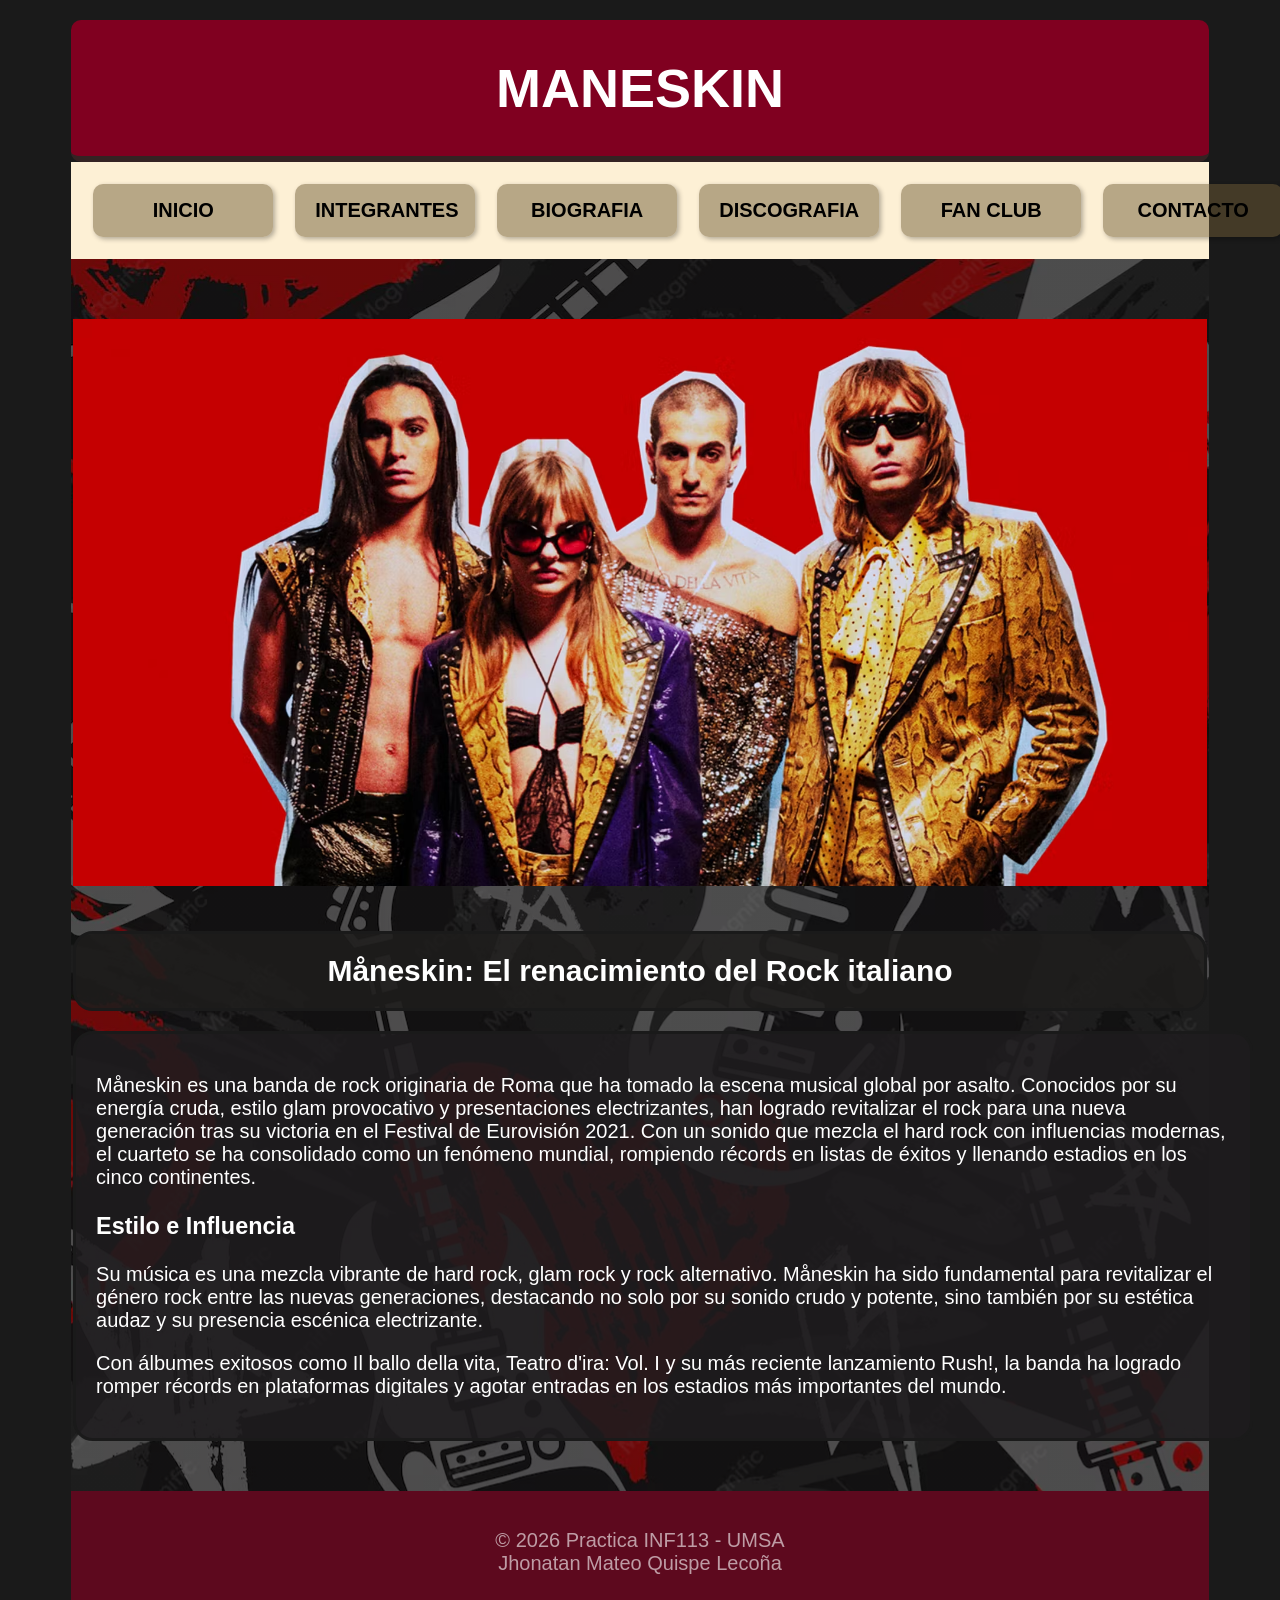
<file: index.html>
<!DOCTYPE html>
<html lang="en">
<head>
    <meta charset="UTF-8">
    <meta name="viewport" content="width=device-width, initial-scale=1.0">
    <title>Maneskin</title>
    <link rel="stylesheet" href="css/estilos.css">
</head>
<body>
    <div class="padre">
        <header>
            <h1>MANESKIN</h1>
        </header>
        <nav> 
            <table class="tabladenavegacion">
                <tr>
                    <td><a href="#"class="caja">INICIO</a></td>
                    <td><a href="pag/pag2.html"class="caja">INTEGRANTES</a></td>
                    <td><a href="pag/pag3.html"class="caja">BIOGRAFIA</a></td>
                    <td><a href="pag/pag4.html"class="caja">DISCOGRAFIA</a></td>
                    <td><a href="pag/pag5.html"class="caja">FAN CLUB</a></td>
                    <td><a href="pag/pag6.html"class="caja">CONTACTO</a></td>
                </tr>
            </table>
        </nav>
        <section class="contenido">
            <div class="imgportada">
                <img src="img/portada.jpg" alt="">
            <div class="Informacion">
                <h1>Måneskin: El renacimiento del Rock italiano</h1>
                <div class="text1">
                <p>
                    Måneskin es una banda de rock originaria de Roma que ha tomado la escena musical global por asalto. Conocidos por su energía cruda, estilo glam provocativo y presentaciones electrizantes, han logrado revitalizar el rock para una nueva generación tras su victoria en el Festival de Eurovisión 2021. Con un sonido que mezcla el hard rock con influencias modernas, el cuarteto se ha consolidado como un fenómeno mundial, rompiendo récords en listas de éxitos y llenando estadios en los cinco continentes.
                </P>
                <h3>Estilo e Influencia</h3>
                <p>
                    Su música es una mezcla vibrante de hard rock, glam rock y rock alternativo. Måneskin ha sido fundamental para revitalizar el género rock entre las nuevas generaciones, destacando no solo por su sonido crudo y potente, sino también por su estética audaz y su presencia escénica electrizante.
                </p>
                <p>
                    Con álbumes exitosos como Il ballo della vita, Teatro d'ira: Vol. I y su más reciente lanzamiento Rush!, la banda ha logrado romper récords en plataformas digitales y agotar entradas en los estadios más importantes del mundo.
                </p>
                </div>
        </section>
        <footer>
            <p>&copy; 2026 Practica INF113 - UMSA
            <br>
                Jhonatan Mateo Quispe Lecoña</p>
        </footer>
    </div>
</body>
</html>
</file>
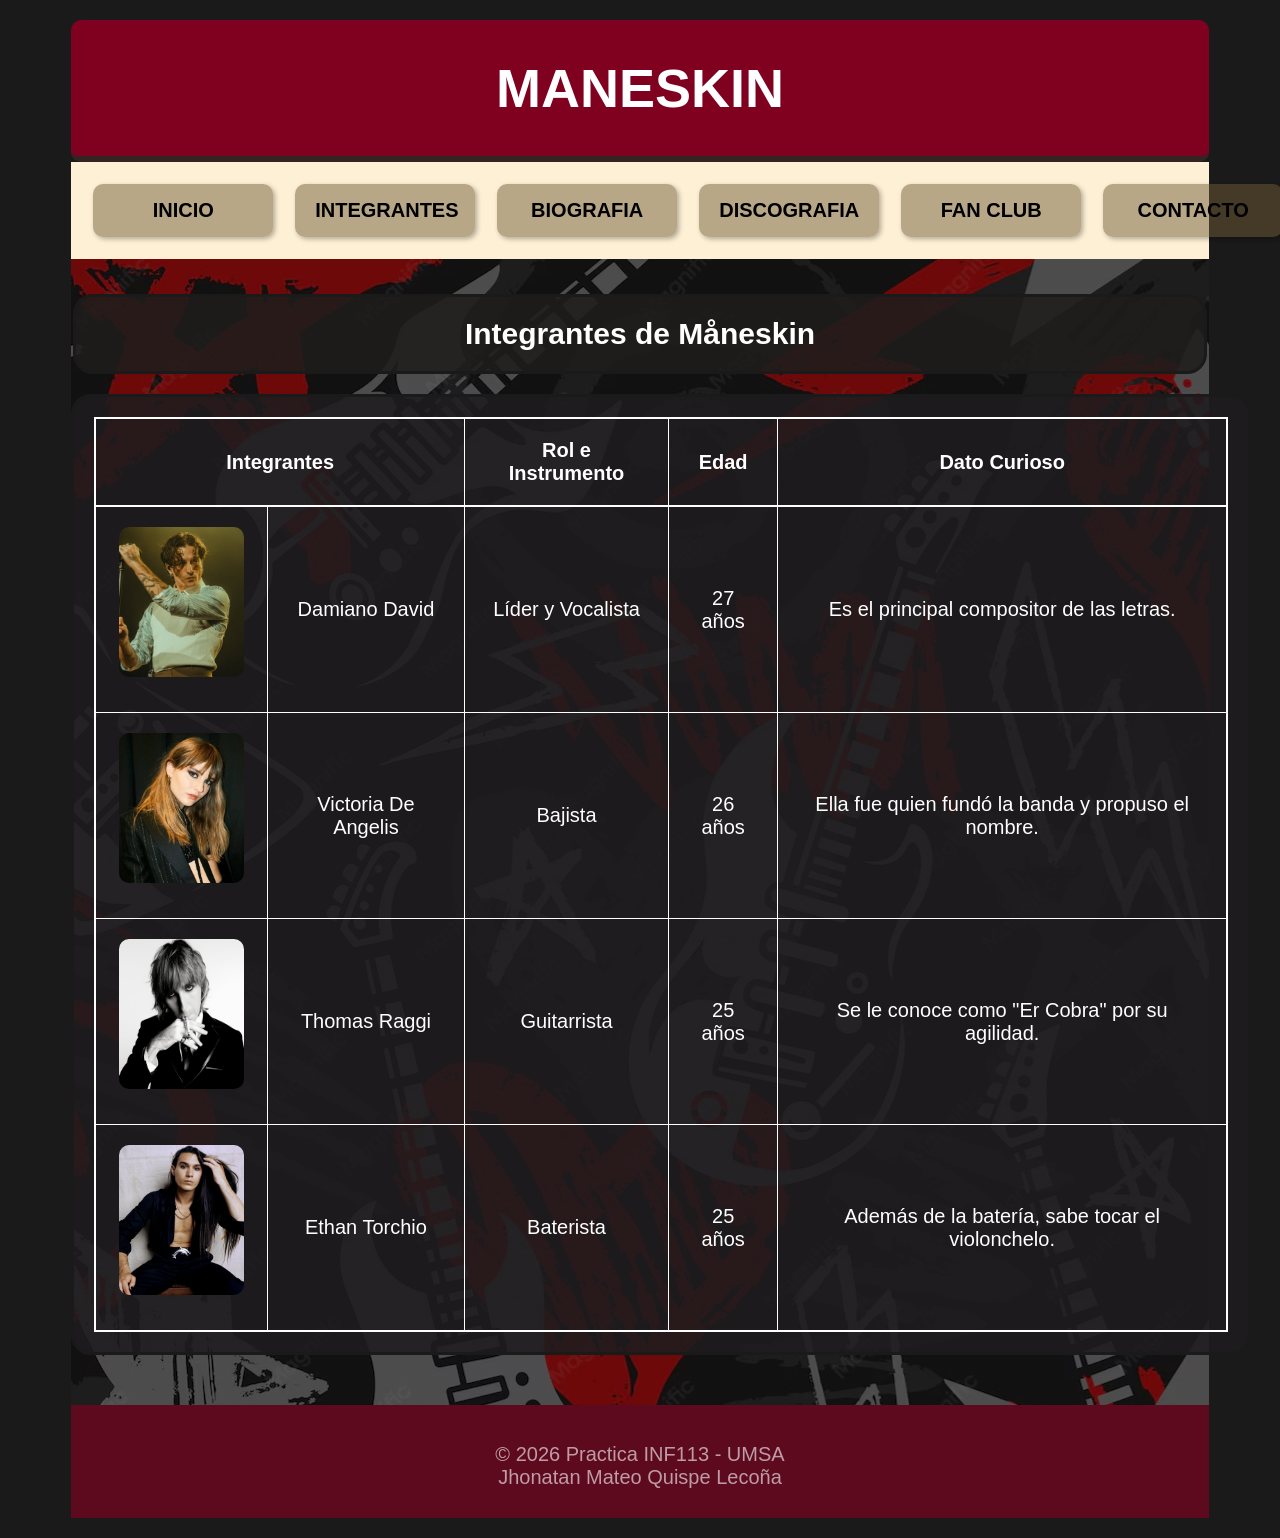
<file: pag/pag2.html>
<!DOCTYPE html>
<html lang="en">
<head>
    <meta charset="UTF-8">
    <meta name="viewport" content="width=device-width, initial-scale=1.0">
    <title>Integrates</title>
    <link rel="stylesheet" href="../css/estilos.css">
</head>
<body>
    <div class="padre">
        <header>
            <h1>MANESKIN</h1>
        </header>
        <nav> 
            <table class="tabladenavegacion">
                <tr>
                    <td><a href="../index.html"class="caja">INICIO</a></td>
                    <td><a href="#"class="caja">INTEGRANTES</a></td>
                    <td><a href="pag3.html"class="caja">BIOGRAFIA</a></td>
                    <td><a href="pag4.html"class="caja">DISCOGRAFIA</a></td>
                    <td><a href="pag5.html"class="caja">FAN CLUB</a></td>
                    <td><a href="pag6.html"class="caja">CONTACTO</a></td>
                </tr>
            </table>
        </nav>
         <section class="contenido">
            <div class="Informacion">
                <h1>Integrantes de Måneskin</h1>
            </div>
            <div class="text1">
                <table border class="integrantestabla">
                    <thead>
                        <tr>
                            <th colspan="2">Integrantes</th>
                            <th>Rol e Instrumento</th>
                            <th>Edad</th>
                            <th>Dato Curioso</th>
                        </tr>
                    </thead>
                    <tbody>
                        <tr>
                            <td><img src="../img/damiano.jpg"></td>
                            <td>Damiano David</td>
                            <td>Líder y Vocalista</td>
                            <td>27 años</td>
                            <td>Es el principal compositor de las letras.</td>
                        </tr>
                        <tr>
                            <td><img src="../img/victoria.jpg"></td>
                            <td>Victoria De Angelis</td>
                            <td>Bajista</td>
                            <td>26 años</td>
                            <td>Ella fue quien fundó la banda y propuso el nombre.</td>
                        </tr>
                        <tr>
                            <td><img src="../img/thomas.jpg"></td>
                            <td>Thomas Raggi</td>
                            <td>Guitarrista</td>
                            <td>25 años</td>
                            <td>Se le conoce como "Er Cobra" por su agilidad.</td>
                        </tr>
                        <tr>
                            <td><img src="../img/ethan.jpg"></td>
                            <td>Ethan Torchio</td>
                            <td>Baterista</td>
                            <td>25 años</td>
                            <td>Además de la batería, sabe tocar el violonchelo.</td>
                        </tr>
                    </tbody>
                </table>
            </div>
        </section>
        <footer>
            <p>&copy; 2026 Practica INF113 - UMSA
            <br>
                Jhonatan Mateo Quispe Lecoña</p>
        </footer>
    </div>
</body>
</html>
</file>
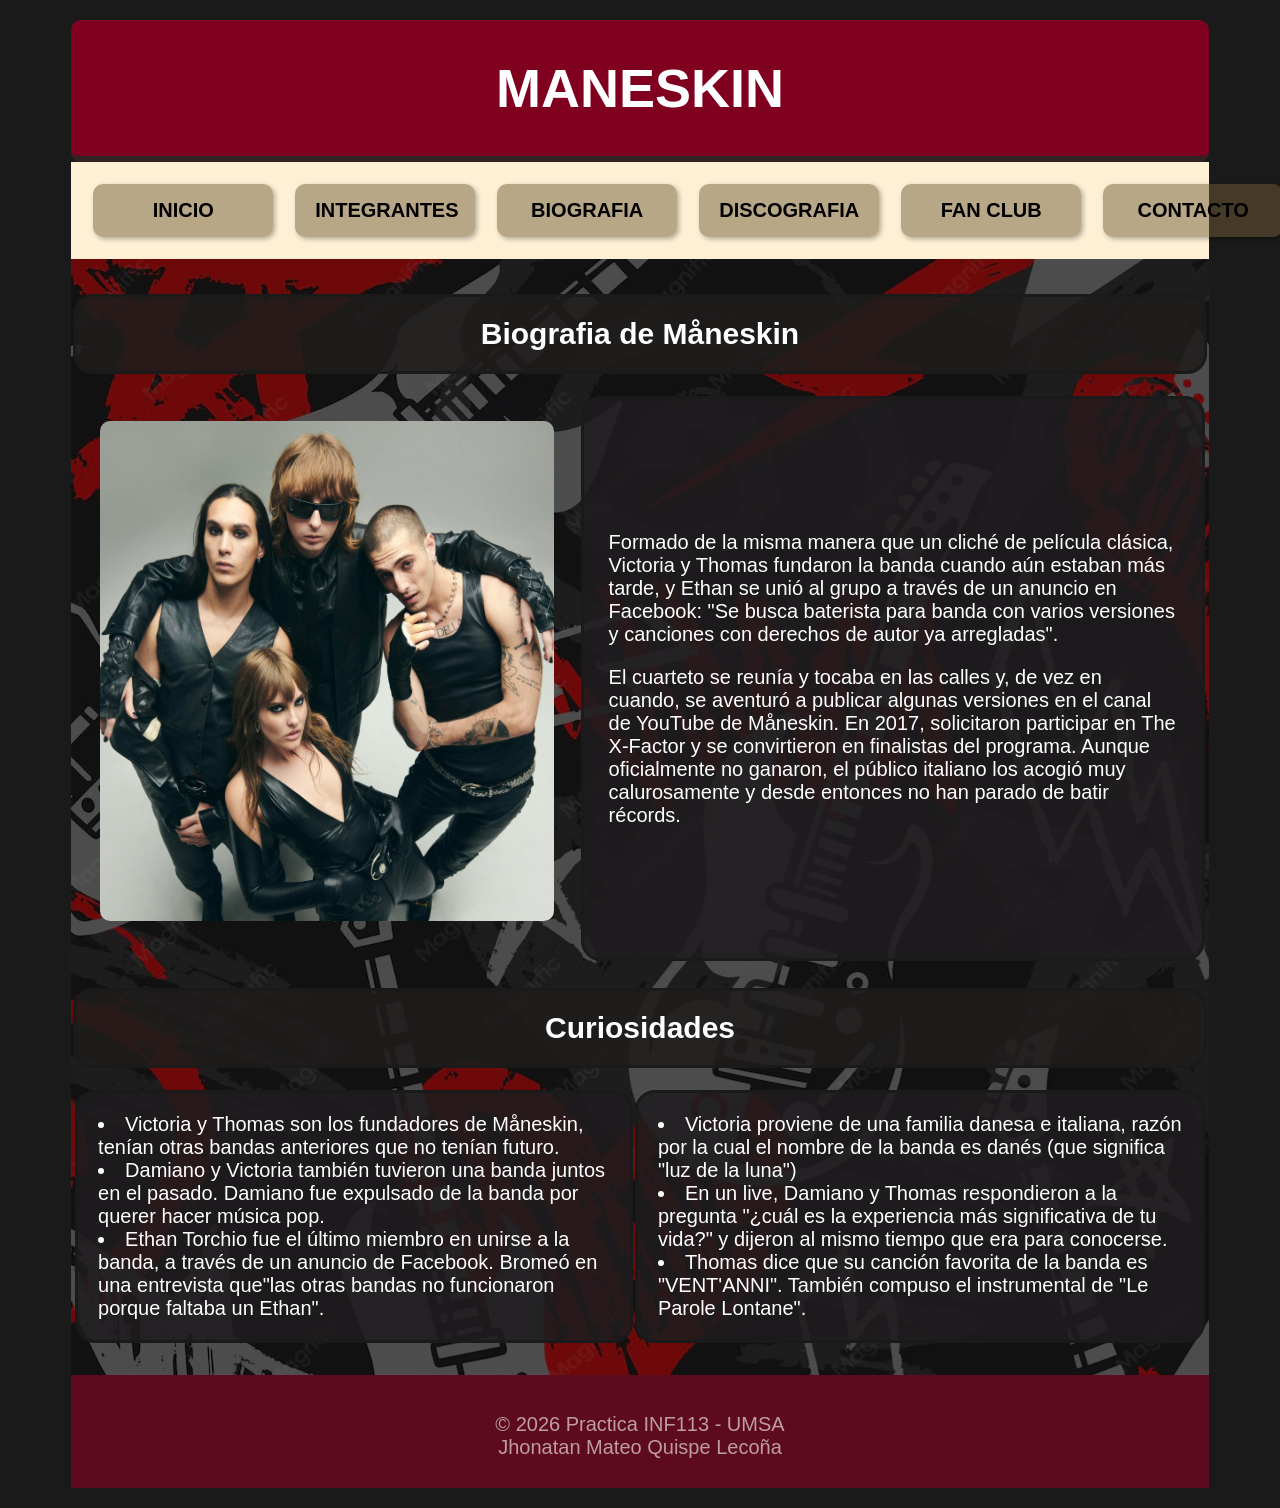
<file: pag/pag3.html>
<!DOCTYPE html>
<html lang="en">
<head>
    <meta charset="UTF-8">
    <meta name="viewport" content="width=device-width, initial-scale=1.0">
    <title>Biografia</title>
    <link rel="stylesheet" href="../css/estilos.css">
</head>
<body>
    <div class="padre">
        <header>
            <h1>MANESKIN</h1>
        </header>
        <nav> 
            <table class="tabladenavegacion">
                <tr>
                    <td><a href="../index.html"class="caja">INICIO</a></td>
                    <td><a href="pag2.html"class="caja">INTEGRANTES</a></td>
                    <td><a href="#"class="caja">BIOGRAFIA</a></td>
                    <td><a href="pag4.html"class="caja">DISCOGRAFIA</a></td>
                    <td><a href="pag5.html"class="caja">FAN CLUB</a></td>
                    <td><a href="pag6.html"class="caja">CONTACTO</a></td>
                </tr>
            </table>
        </nav>
         <section class="contenido">
            <div class="Informacion">
                <h1>Biografia de Måneskin</h1>
            </div>
            <div class="Informacion">

                <table class="tablabio">
                    <tbody>
                    <tr>
                        <td>
                            <img src="../img/portada2.jpg">
                        </td>
                        <td class="text1">
                            <p>
                                Formado de la misma manera que un cliché de película clásica,
                                Victoria y Thomas fundaron la banda cuando aún estaban
                 
                                más tarde, y Ethan se unió al grupo a través de un anuncio en
                                Facebook: "Se busca baterista para banda con varios
                                versiones y canciones con derechos de autor ya arregladas".
                            </p>
                            <p>
                                El cuarteto se reunía y tocaba en las calles y, de vez en cuando,
                                se aventuró a publicar algunas versiones en el canal de YouTube de Måneskin. En 2017, solicitaron participar en The X-Factor y se convirtieron en finalistas del programa. Aunque oficialmente no ganaron, el público italiano los acogió muy calurosamente y desde entonces no han parado de batir récords.
                            </p>
                        </td>
                        
                    </tr>
                    </tbody>
                </table>
                
            <div>
                <h1>Curiosidades</h1>
            </div>
                <table>
                    
                        <tbody>
                            <tr>
                                <td class="text1">
                                    <li>Victoria y Thomas son los fundadores de Måneskin, tenían otras bandas anteriores que no tenían futuro.</li>
                                    <li>Damiano y Victoria también tuvieron una banda juntos en el pasado. Damiano fue expulsado de la banda por querer hacer música pop.</li>
                                    <li>Ethan Torchio fue el último miembro en unirse a la banda, a través de un anuncio de Facebook. Bromeó en una entrevista que"las otras bandas no funcionaron porque faltaba un Ethan".</li>
                                </td>
                                <td class="text1"> 
                                    <li>Victoria proviene de una familia danesa e italiana, razón por la cual el nombre de la banda es danés (que significa "luz de la luna")</li>
                                    <li>En un live, Damiano y Thomas respondieron a la pregunta "¿cuál es la experiencia más significativa de tu vida?" y dijeron al mismo tiempo que era para conocerse.</li>
                                    <li>Thomas dice que su canción favorita de la banda es "VENT'ANNI". También compuso el instrumental de "Le Parole Lontane".</li>
                                </td>
                            </tr>
                        </tbody>
                    
                </table>

            </div>
        </section>
        <footer>
            <p>&copy; 2026 Practica INF113 - UMSA
            <br>
                Jhonatan Mateo Quispe Lecoña</p>
        </footer>
    </div>
</body>
</html>
</file>
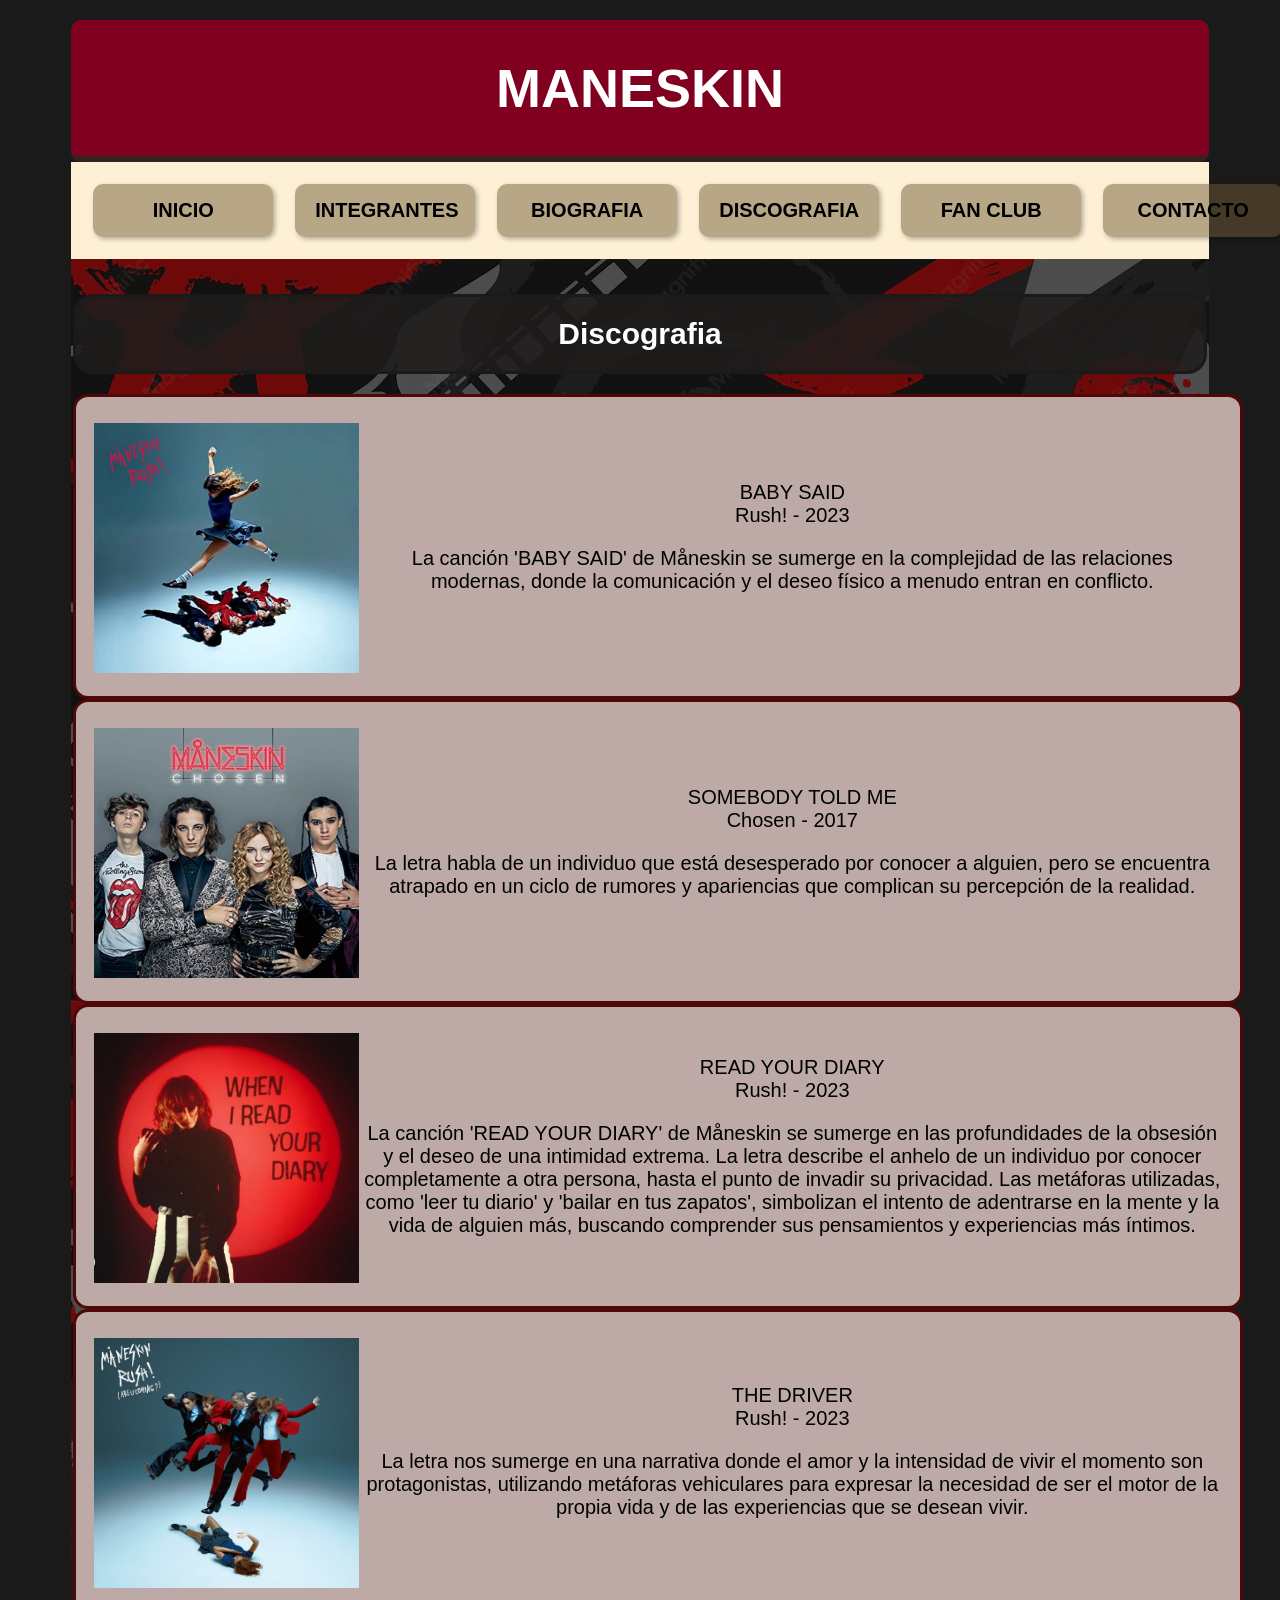
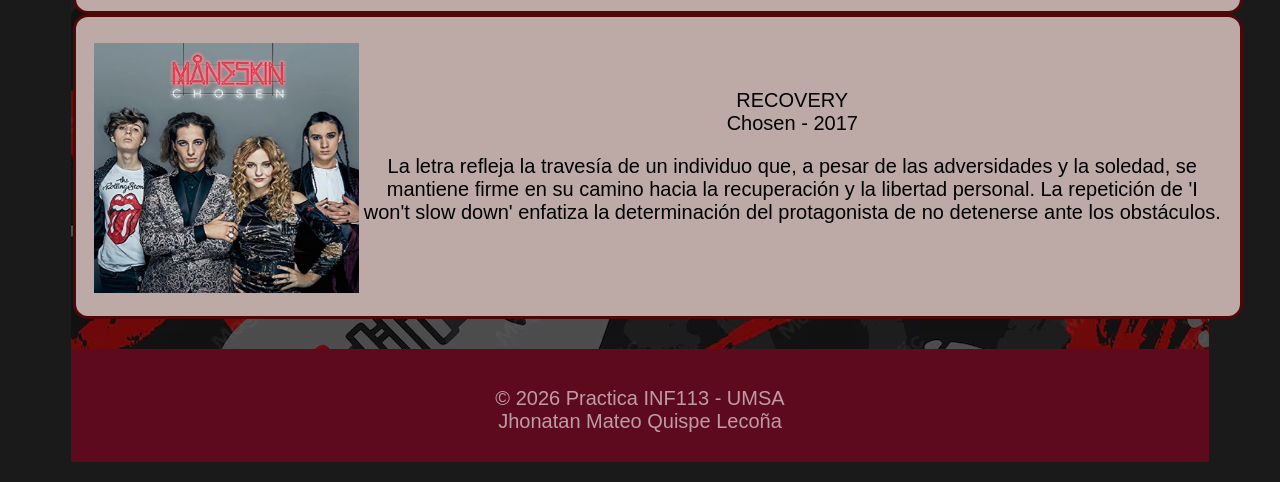
<file: pag/pag4.html>
<!DOCTYPE html>
<html lang="en">
<head>
    <meta charset="UTF-8">
    <meta name="viewport" content="width=device-width, initial-scale=1.0">
    <title>Discografia</title>
    <link rel="stylesheet" href="../css/estilos.css">
</head>
<body>
    <div class="padre">
        <header>
            <h1>MANESKIN</h1>
        </header>
        <nav> 
            <table class="tabladenavegacion">
                <tr>
                    <td><a href="../index.html"class="caja">INICIO</a></td>
                    <td><a href="pag2.html"class="caja">INTEGRANTES</a></td>
                    <td><a href="pag3.html"class="caja">BIOGRAFIA</a></td>
                    <td><a href="#"class="caja">DISCOGRAFIA</a></td>
                    <td><a href="pag5.html"class="caja">FAN CLUB</a></td>
                    <td><a href="pag6.html"class="caja">CONTACTO</a></td>
                </tr>
            </table>
        </nav>
         <section class="contenido">
            <div class="Informacion">
                <h1>Discografia</h1>
                <div class="tarjeta">
                    <table>
                        <tbody>
                            <tr>
                                <td>
                                    <img src="../img/babysaid.jpg" alt="">
                                </td>
                                <td>
                                    BABY SAID
                                    <br> Rush! - 2023
                                    <p>
                                        La canción 'BABY SAID' de Måneskin se sumerge en la complejidad de las relaciones modernas, donde la comunicación y el deseo físico a menudo entran en conflicto.
                                    </p> 
                                </td>
                            </tr>
                        </tbody>
                    </table>
                </div>
                                <div class="tarjeta">
                    <table>
                        <tbody>
                            <tr>
                                <td>
                                    <img src="../img/chosen.jpg" alt="">
                                </td>
                                <td>
                                    SOMEBODY TOLD ME
                                    <br> Chosen - 2017
                                    <p>
                                        La letra habla de un individuo que está desesperado por conocer a alguien, pero se encuentra atrapado en un ciclo de rumores y apariencias que complican su percepción de la realidad.
                                    </p> 
                                </td>
                            </tr>
                        </tbody>
                    </table>
                </div>
                                <div class="tarjeta">
                    <table>
                        <tbody>
                            <tr>
                                <td>
                                    <img src="../img/read1.jpg" alt="">
                                </td>
                                <td>
                                    READ YOUR DIARY
                                    <br> Rush! - 2023
                                    <p>
                                        La canción 'READ YOUR DIARY' de Måneskin se sumerge en las profundidades de la obsesión y el deseo de una intimidad extrema. La letra describe el anhelo de un individuo por conocer completamente a otra persona, hasta el punto de invadir su privacidad. Las metáforas utilizadas, como 'leer tu diario' y 'bailar en tus zapatos', simbolizan el intento de adentrarse en la mente y la vida de alguien más, buscando comprender sus pensamientos y experiencias más íntimos.
                                    </p> 
                                </td>
                            </tr>
                        </tbody>
                    </table>
                </div>
                                <div class="tarjeta">
                    <table>
                        <tbody>
                            <tr>
                                <td>
                                    <img src="../img/read.jpg" alt="">
                                </td>
                                <td>
                                    THE DRIVER
                                    <br> Rush! - 2023
                                    <p>
                                        La letra nos sumerge en una narrativa donde el amor y la intensidad de vivir el momento son protagonistas, utilizando metáforas vehiculares para expresar la necesidad de ser el motor de la propia vida y de las experiencias que se desean vivir.
                                    </p> 
                                </td>
                            </tr>
                        </tbody>
                    </table>
                </div>
                                <div class="tarjeta">
                    <table>
                        <tbody>
                            <tr>
                                <td>
                                    <img src="../img/chosen.jpg" alt="">
                                </td>
                                <td>
                                    RECOVERY
                                    <br> Chosen - 2017
                                    <p>
                                        La letra refleja la travesía de un individuo que, a pesar de las adversidades y la soledad, se mantiene firme en su camino hacia la recuperación y la libertad personal. La repetición de 'I won't slow down' enfatiza la determinación del protagonista de no detenerse ante los obstáculos.
                                    </p> 
                                </td>
                            </tr>
                        </tbody>
                    </table>
                </div>
            </div>
        </section>
        <footer>
            <p>&copy; 2026 Practica INF113 - UMSA
            <br>
                Jhonatan Mateo Quispe Lecoña</p>
        </footer>
    </div>
</body>
</html>
</file>
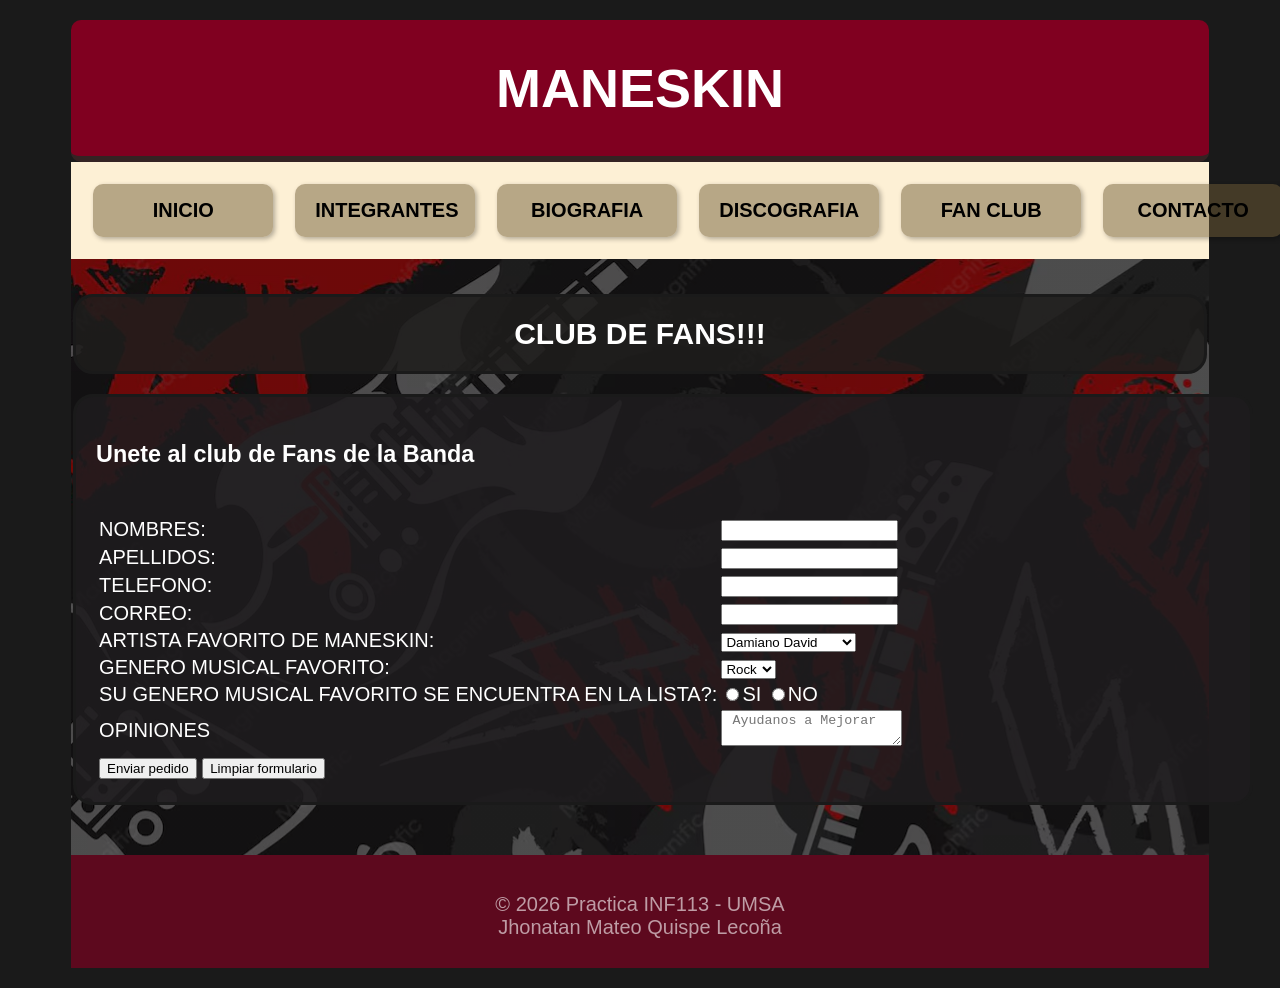
<file: pag/pag5.html>
<!DOCTYPE html>
<html lang="en">
<head>
    <meta charset="UTF-8">
    <meta name="viewport" content="width=device-width, initial-scale=1.0">
    <title>Club de Fans</title>
    <link rel="stylesheet" href="../css/estilos.css">
</head>
<body>
    <div class="padre">
        <header>
            <h1>MANESKIN</h1>
        </header>
        <nav> 
            <table class="tabladenavegacion">
                <tr>
                    <td><a href="../index.html"class="caja">INICIO</a></td>
                    <td><a href="pag2.html"class="caja">INTEGRANTES</a></td>
                    <td><a href="pag3.html"class="caja">BIOGRAFIA</a></td>
                    <td><a href="pag4.html"class="caja">DISCOGRAFIA</a></td>
                    <td><a href="#"class="caja">FAN CLUB</a></td>
                    <td><a href="pag6.html"class="caja">CONTACTO</a></td>
                </tr>
            </table>
        </nav>
         <section class="contenido">
            <div class="Informacion">
                <h1>CLUB DE FANS!!!</h1>
                <div class="text1">

                <h3>Unete al club de Fans de la Banda</h3>
                <form>
                    <table>
                        <tr>
                            <td><label>NOMBRES: </label></td>
                            <td><input type="text" name="nombre" required></td>
                        </tr>
                        <tr>
                            <td><label>APELLIDOS: </label></td>
                            <td><input type="email" name="correo" required></td>
                        </tr>
                         <tr>
                            <td><label>TELEFONO: </label></td>
                            <td><input type="tel" name="telefono" required></td>
                        </tr>
                         <tr>
                            <td><label>CORREO: </label></td>
                            <td><input type="tel" name="telefono" required></td>
                        </tr>

                        <tr>
                            <td><label>ARTISTA FAVORITO DE MANESKIN: </label></td>
                            <td><select name="ARTISTA">
                        <option value="Damiano David">Damiano David</option>
                        <option value="Victoria De Angelis">Victoria De Angelis</option>
                        <option value="Thomas Raggi">Thomas Raggi</option>
                        <option value="Ethan Torchio">Ethan Torchio</option>
                            </select></td>
                        </tr>
                                                <tr>
                            <td><label>GENERO MUSICAL FAVORITO: </label></td>
                            <td><select name="GUSTOS MUSICALES">
                        <option value="Damiano David">Rock</option>
                        <option value="Victoria De Angelis">Pop</option>
                        <option value="Thomas Raggi">Rap</option>
                        <option value="Ethan Torchio">Metal</option>
                            </select></td>
                        </tr>
                        <tr>
                            <td><label>SU GENERO MUSICAL FAVORITO SE ENCUENTRA EN LA LISTA?: </label></td>
                            <br>
                            <td><input type="radio" name="pago">SI
                            <input type="radio" name="pago" >NO</td>
                        </tr>
                        <tr>
                            <td><label>OPINIONES</label></td>
                            <td><textarea placeholder=" Ayudanos a Mejorar"></textarea></td>
                            </td>
                        </tr>
                        <tr>
                            <td colspan="2" class="botones">
                                <button type="submit">Enviar pedido</button>
                                <button type="reset">Limpiar formulario</button>
                            </td>
                        </tr>

                    </table>
                </form>
                </div>
            </div>
        </section>
        <footer>
            <p>&copy; 2026 Practica INF113 - UMSA
            <br>
                Jhonatan Mateo Quispe Lecoña</p>
        </footer>
    </div>
</body>
</html>
</file>
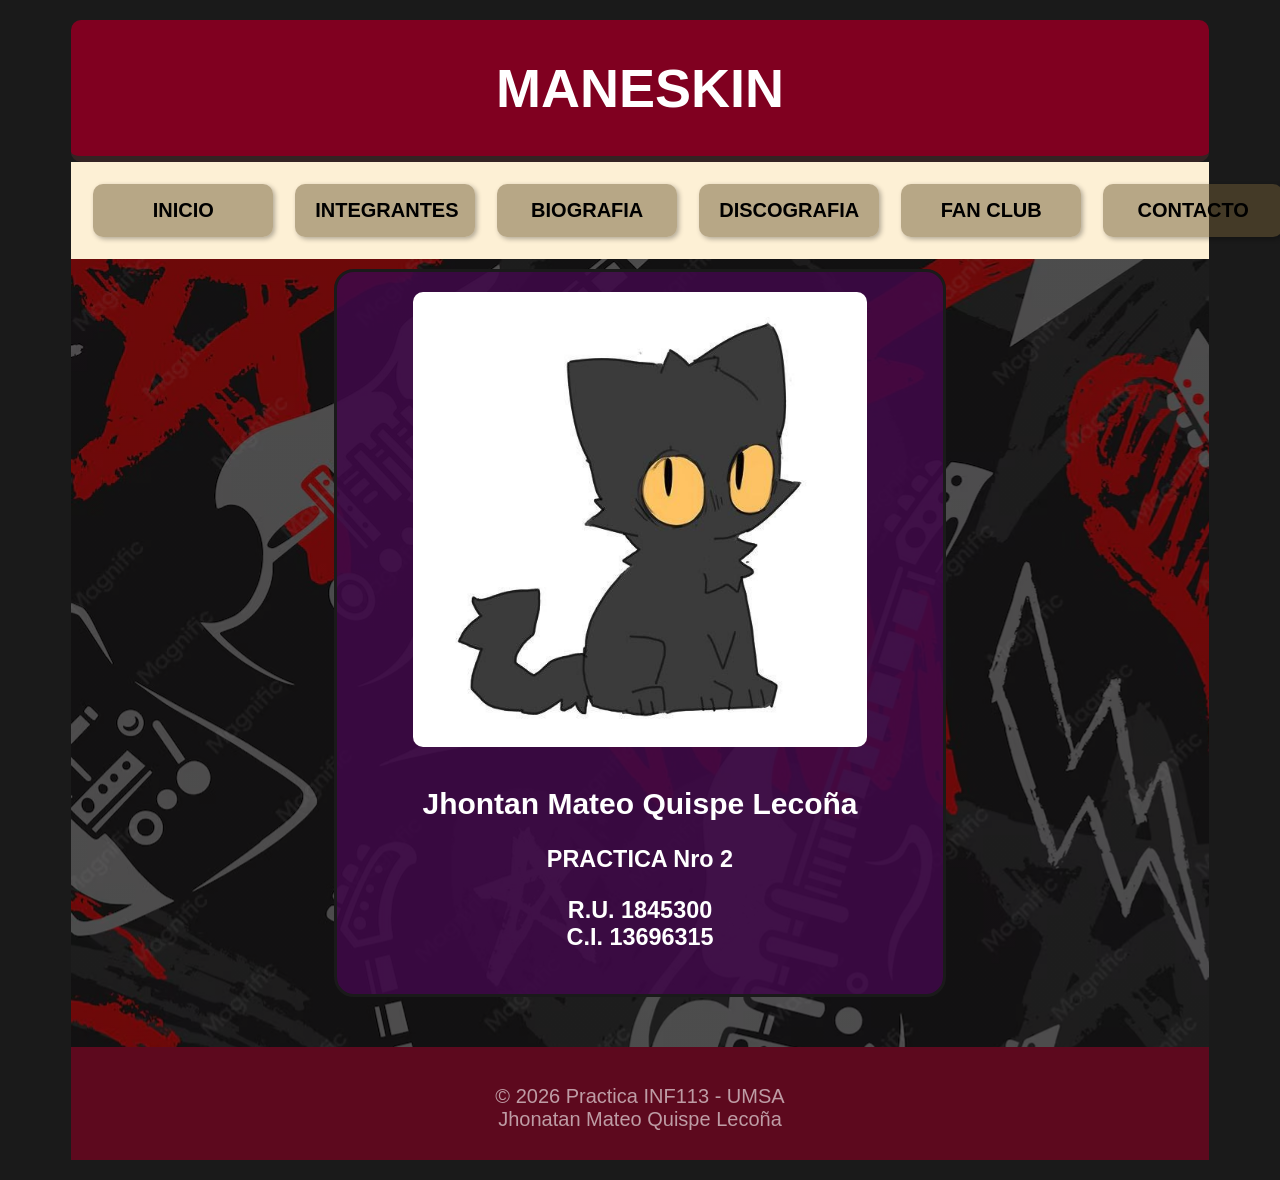
<file: pag/pag6.html>
<!DOCTYPE html>
<html lang="en">
<head>
    <meta charset="UTF-8">
    <meta name="viewport" content="width=device-width, initial-scale=1.0">
    <title>Contacto</title>
    <link rel="stylesheet" href="../css/estilos.css">
</head>
<body>
    <div class="padre">
        <header>
            <h1>MANESKIN</h1>
        </header>
        <nav> 
            <table class="tabladenavegacion">
                <tr>
                    <td><a href="../index.html"class="caja">INICIO</a></td>
                    <td><a href="pag2.html"class="caja">INTEGRANTES</a></td>
                    <td><a href="pag3.html"class="caja">BIOGRAFIA</a></td>
                    <td><a href="pag4.html"class="caja">DISCOGRAFIA</a></td>
                    <td><a href="pag5.html"class="caja">FAN CLUB</a></td>
                    <td><a href="#"class="caja">CONTACTO</a></td>
                </tr>
            </table>
        </nav>
        <section class="contenido">
            <div class="final">
                <div class="imgperfil">
                    <img src="../img/cat.jpg" alt="">
                </div>  
            <h1>
                Jhontan Mateo Quispe Lecoña
            </h1>
            <h3>PRACTICA Nro 2</h3>
            <h3>R.U. 1845300
                <br>
            C.I. 13696315
            </h3>
            </div>
        </section>
        <footer>
            <p>&copy; 2026 Practica INF113 - UMSA
            <br>
                Jhonatan Mateo Quispe Lecoña</p>
        </footer>
    </div>
</body>
</html>
</file>
<file: css/estilos.css>
body{
    background-color: rgb(26, 26, 26);
    color: white;
    font-family: 'Arial', sans-serif;
    font-size: 20px;
}
.padre{
    width: 90%;
    margin: 20px auto;
}
header {

    background-color: #800020;
    padding: 1px;
    text-align: center;
    font-size: 27px;
    border-bottom: 6px solid #342323;
    font-weight: bold;
    border-radius: 10px;

}
nav{
    background-color: rgb(253, 240, 213);
    color: black;
    font-size: 25px;
    padding: 10px;
}
.tabladenavegacion td{
    padding: 10px;

}
.caja{
    display: block;
    width: 140px;
    min-width: 38px;
    padding: 15px 20px;
    border-radius: 10px;
    background-color: rgba(111, 92, 54, 0.494);
    text-align: center;
    color:rgb(0, 0, 0);
    text-decoration: none;
    font-size: 20px;
    font-weight: bold;
    box-shadow: 2px 2px 5px rgba(0, 0, 0, 0.3);
}

.contenido{
    background-image: linear-gradient(rgba(0, 0, 0, 0.45), rgba(0, 0, 0, 0.45)),
    url(../img/fondo1.jpg);
    padding-top: 10px;
    padding-bottom: 30px;
}
.imgportada img{
    display: block;
    width: 30cm;
    padding-top: 50px;
    margin-left: auto;
    margin-right: auto;
    padding-bottom: 20px;    
}
.Informacion{
    margin-left: auto;
    margin-right: auto;
    width: 30cm;
}
.Informacion h1,h2{
    text-align: center;
    background-color: rgba(30, 29, 28, 0.874);
    padding: 20px;
    border: 3px solid rgb(26, 26, 26);
    border-radius: 20px;
    margin-bottom: 20px;
}
.text1{

    background-color: rgba(30, 28, 30, 0.874);
    padding: 20px;
    border: 3px solid rgb(26, 26, 26);
    border-radius: 20px;
    margin-bottom: 20px;
    margin-left: auto;
    margin-right: auto;
    width: 30cm;
}

footer{
    background-color: #800020a7;
    height: 95px;
    text-align: center;
    padding-top: 18px;
    color: rgba(255, 255, 255, 0.601);
}
.integrantestabla{
    border-collapse: collapse;
    text-align: center;
}
.integrantestabla img{
    width:95%;
    height: 150px;
    margin-bottom: 10px;
    border-radius: 10px;
}

.integrantestabla td,th{
    padding: 20px;
}
.integrantestabla thead,tbody{
    
    border: 2px solid white;
}
.tablabio img{
    width:12cm;
    height: 500px;
    margin-bottom: 10px;
    border-radius: 10px;

}
.tablabio td{
    padding: 25px;
}
.tarjeta{
        text-align: center;
        width: 30cm;
    background-color: rgb(189, 170, 167);
    border: 3px solid rgb(78, 8, 8);
    border-radius: 15px;
    padding: 15px;
    color: black;
}
.tarjeta img{
    padding-top: 8px;
    width:7cm;
    height: 250px;


}
.final{
        background-color: rgba(62, 8, 71, 0.874);
    padding: 20px;
    border: 3px solid rgb(26, 26, 26);
    border-radius: 20px;
    margin-bottom: 20px;
    margin-left: auto;
    margin-right: auto;
    width: 15cm;
    text-align: center;
}
.imgperfil img{
    width:12cm;
    height: 455px;
    margin-bottom: 10px;        
    border-radius: 10px;
}
</file>
